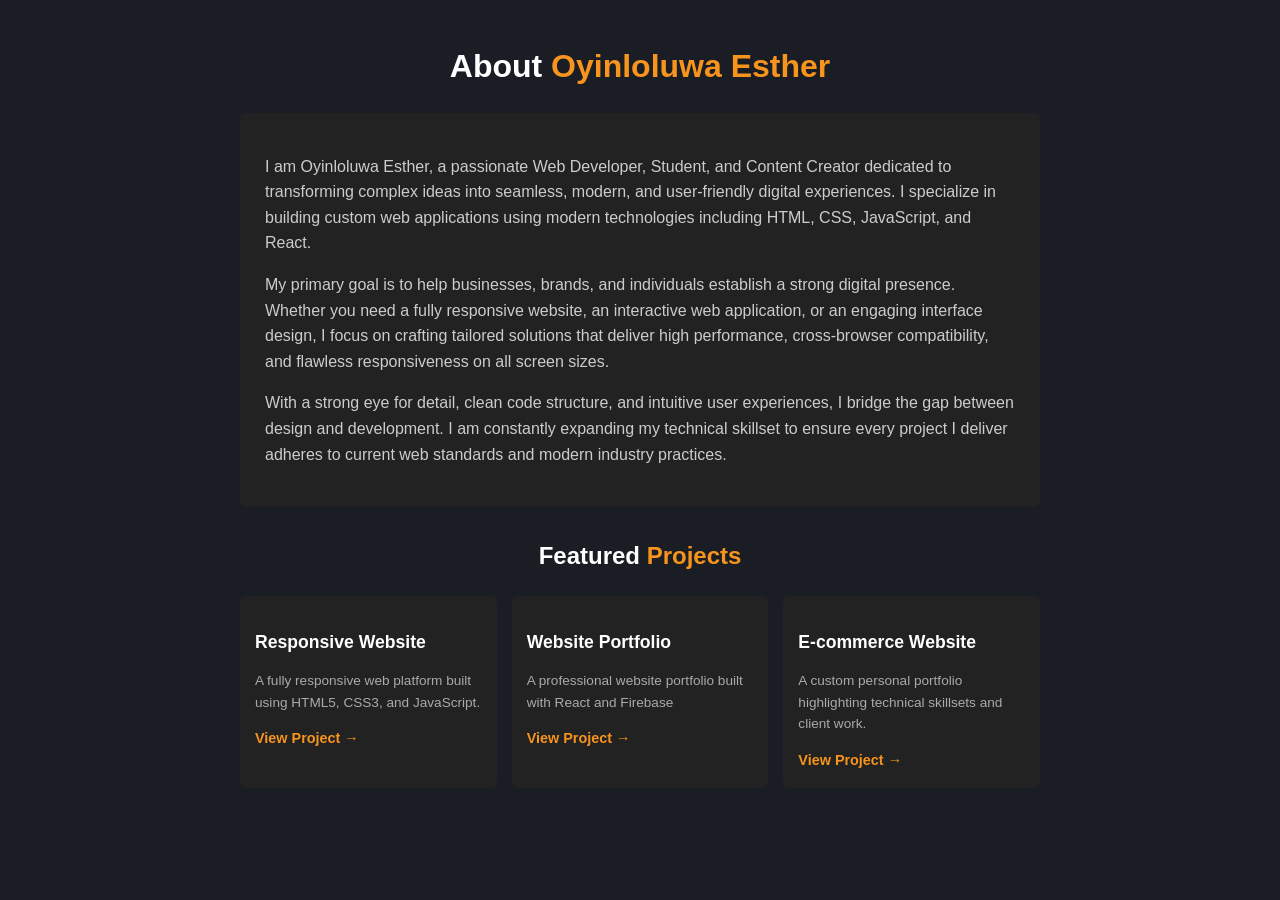
<file: learn.html>
<!DOCTYPE html>
<html lang="en">

<head>
    <meta charset="UTF-8">
    <meta name="viewport" content="width=device-width, initial-scale=1.0">
    <title>About Oyinloluwa Esther</title>
    <style>
        body {
            font-family: Arial, sans-serif;
            max-width: 800px;
            margin: 0 auto;
            padding: 20px;
            line-height: 1.6;
            background: #1a1d24;
            color: #fff;
        }

        span {
            color: #f7941d;
        }

        h1,
        h2 {
            text-align: center;
            margin-bottom: 20px;
        }

        .about-box {
            background: #222;
            padding: 25px;
            border-radius: 6px;
            margin-bottom: 30px;
        }

        .about-box p {
            color: #ccc;
            margin-bottom: 15px;
        }

        .grid {
            display: flex;
            gap: 15px;
            justify-content: center;
        }

        .card {
            background: #222;
            padding: 15px;
            border-radius: 6px;
            width: 230px;
            text-align: left;
        }

        .card h3 {
            font-size: 1.1rem;
            margin-bottom: 8px;
        }

        .card p {
            font-size: 0.85rem;
            color: #aaa;
            margin-bottom: 12px;
        }

        .card a {
            color: #f7941d;
            text-decoration: none;
            font-size: 0.9rem;
            font-weight: bold;
        }

        @media (max-width: 768px) {
            .grid {
                flex-wrap: wrap;
            }
            .card {
                width: 100%;
            }
        }
    </style>
</head>

<body>

    <h1>About <span>Oyinloluwa Esther</span></h1>

    <div class="about-box">
        <p>I am Oyinloluwa Esther, a passionate Web Developer, Student, and Content Creator dedicated to
            transforming complex ideas into seamless, modern, and user-friendly digital experiences. I specialize in
            building custom web applications using modern technologies including HTML, CSS, JavaScript, and React.
        </p>

        <p>My primary goal is to help businesses, brands, and individuals establish a strong digital presence. Whether
            you need a fully responsive website, an interactive web application, or an engaging interface design, I
            focus on crafting tailored solutions that deliver high performance, cross-browser compatibility, and
            flawless responsiveness on all screen sizes.
        </p>

        <p>With a strong eye for detail, clean code structure, and intuitive user experiences, I bridge the gap between
            design and development. I am constantly expanding my technical skillset to ensure every project I deliver
            adheres to current web standards and modern industry practices.
        </p>
    </div>

    <!-- FEATURED PROJECT CARDS -->
    <h2>Featured <span>Projects</span></h2>

    <div class="grid">
        <div class="card">
            <h3>Responsive Website</h3>
            <p>A fully responsive web platform built using HTML5, CSS3, and JavaScript.</p>
            <a href="https://idunnuoluwanimi35.github.io/eloria/" target="_blank">View Project &rarr;</a>
        </div>

        <div class="card">
            <h3>Website Portfolio</h3>
            <p>A professional website portfolio built with React and Firebase</p>
            <a href="https://idunnuoluwanimi35.github.io/project1/" target="_blank">View Project &rarr;</a>
        </div>

        <div class="card">
            <h3>E-commerce Website</h3>
            <p>A custom personal portfolio highlighting technical skillsets and client work.</p>
            <a href="https://idunnuoluwanimi35.github.io/ecommerce-landing-page./#brands">View Project &rarr;</a>
        </div>
    </div>

</body>

</html>
</file>
